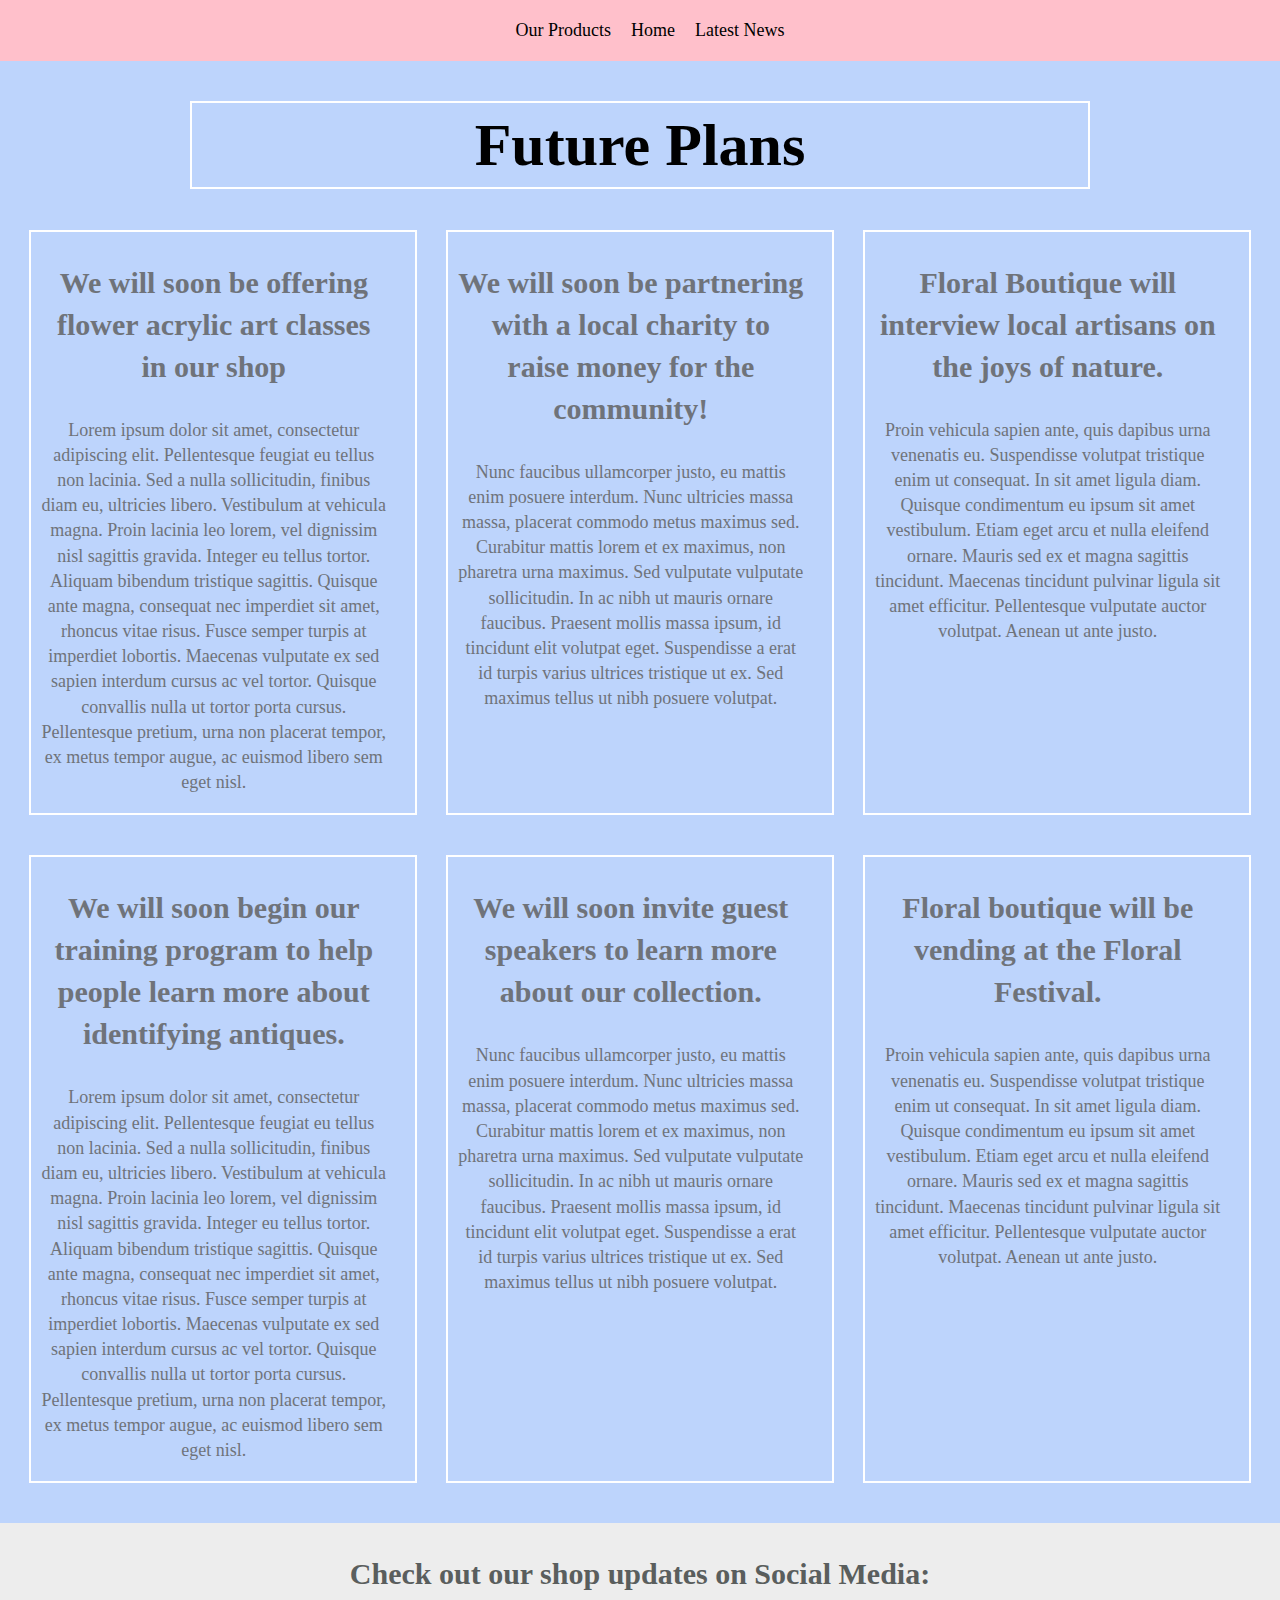
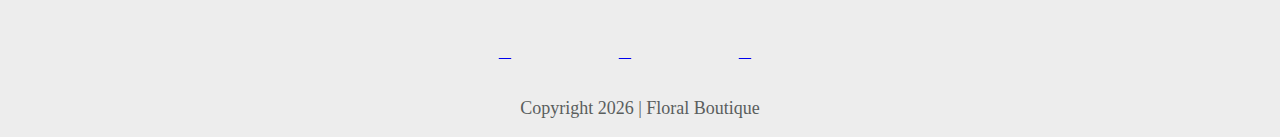
<file: future/index.html>
<!DOCTYPE html>
<html class="no-js" lang="en">
  <head>
    <meta charset="utf-8" />
    <title>Coming Soon</title>
    <meta name="description" content="" />
    <meta name="viewport" content="width=device-width, initial-scale=1" />

    <meta property="og:title" content="" />
    <meta property="og:type" content="" />
    <meta property="og:url" content="" />
    <meta property="og:image" content="" />

    <link rel="manifest" href="site.webmanifest" />
    <link rel="apple-touch-icon" href="icon.png" />
    <!-- Place favicon.ico in the root directory -->
    <link
    rel="stylesheet"
    href="https://cdnjs.cloudflare.com/ajax/libs/font-awesome/4.7.0/css/font-awesome.min.css"
  />
  <link
    rel="stylesheet"
    href="https://use.fontawesome.com/releases/v5.5.0/css/all.css"
    integrity="sha384-B4dIYHKNBt8Bc12p+WXckhzcICo0wtJAoU8YZTY5qE0Id1GSseTk6S+L3BlXeVIU"
    crossorigin="anonymous"
  />

    <link rel="stylesheet" href="../css/normalize.css" />
    <link rel="stylesheet" href="../css/main.css" />

    <meta name="theme-color" content="#fafafa" />
  </head>

  <body>
    <header>
      <div class="content-wrapper">
        <nav>
          <ul class="future-nav">
            <li><a href="../products/index.html">Our Products</a></li>
            <li><a href="../index.html" taget="_blank"> Home </a></li>
            <li><a href="../news/index.html">Latest News </a></li>
          </ul>
        </nav>
      </div>
    </header>

    <main class="future">
      <div class="content-wrapper">
        <h1>Future Plans</h1>
        <div class="art-class">
          <article>
            <h3>
              We will soon be offering flower acrylic art classes in our shop
            </h3>
            <p>
              Lorem ipsum dolor sit amet, consectetur adipiscing elit.
              Pellentesque feugiat eu tellus non lacinia. Sed a nulla
              sollicitudin, finibus diam eu, ultricies libero. Vestibulum at
              vehicula magna. Proin lacinia leo lorem, vel dignissim nisl
              sagittis gravida. Integer eu tellus tortor. Aliquam bibendum
              tristique sagittis. Quisque ante magna, consequat nec imperdiet
              sit amet, rhoncus vitae risus. Fusce semper turpis at imperdiet
              lobortis. Maecenas vulputate ex sed sapien interdum cursus ac vel
              tortor. Quisque convallis nulla ut tortor porta cursus.
              Pellentesque pretium, urna non placerat tempor, ex metus tempor
              augue, ac euismod libero sem eget nisl.
            </p>
          </article>
        </div>
        <div class="charity">
          <article>
            <h3>
              We will soon be partnering with a local charity to raise money for
              the community!
            </h3>
            <p>
              Nunc faucibus ullamcorper justo, eu mattis enim posuere interdum.
              Nunc ultricies massa massa, placerat commodo metus maximus sed.
              Curabitur mattis lorem et ex maximus, non pharetra urna maximus.
              Sed vulputate vulputate sollicitudin. In ac nibh ut mauris ornare
              faucibus. Praesent mollis massa ipsum, id tincidunt elit volutpat
              eget. Suspendisse a erat id turpis varius ultrices tristique ut
              ex. Sed maximus tellus ut nibh posuere volutpat.
            </p>
          </article>
        </div>
        <div class="learning">
          <article>
            <h3>
              Floral Boutique will interview local artisans on the joys of
              nature.
            </h3>
            <p>
              Proin vehicula sapien ante, quis dapibus urna venenatis eu.
              Suspendisse volutpat tristique enim ut consequat. In sit amet
              ligula diam. Quisque condimentum eu ipsum sit amet vestibulum.
              Etiam eget arcu et nulla eleifend ornare. Mauris sed ex et magna
              sagittis tincidunt. Maecenas tincidunt pulvinar ligula sit amet
              efficitur. Pellentesque vulputate auctor volutpat. Aenean ut ante
              justo.
            </p>
          </article>
        </div>
        <div class="training">
          <article>
            <h3>
              We will soon begin our training program to help people learn more
              about identifying antiques.
            </h3>
            <p>
              Lorem ipsum dolor sit amet, consectetur adipiscing elit.
              Pellentesque feugiat eu tellus non lacinia. Sed a nulla
              sollicitudin, finibus diam eu, ultricies libero. Vestibulum at
              vehicula magna. Proin lacinia leo lorem, vel dignissim nisl
              sagittis gravida. Integer eu tellus tortor. Aliquam bibendum
              tristique sagittis. Quisque ante magna, consequat nec imperdiet
              sit amet, rhoncus vitae risus. Fusce semper turpis at imperdiet
              lobortis. Maecenas vulputate ex sed sapien interdum cursus ac vel
              tortor. Quisque convallis nulla ut tortor porta cursus.
              Pellentesque pretium, urna non placerat tempor, ex metus tempor
              augue, ac euismod libero sem eget nisl.
            </p>
          </article>
        </div>
        <div class="speakers">
          <article>
            <h3>
              We will soon invite guest speakers to learn more about our
              collection.
            </h3>
            <p>
              Nunc faucibus ullamcorper justo, eu mattis enim posuere interdum.
              Nunc ultricies massa massa, placerat commodo metus maximus sed.
              Curabitur mattis lorem et ex maximus, non pharetra urna maximus.
              Sed vulputate vulputate sollicitudin. In ac nibh ut mauris ornare
              faucibus. Praesent mollis massa ipsum, id tincidunt elit volutpat
              eget. Suspendisse a erat id turpis varius ultrices tristique ut
              ex. Sed maximus tellus ut nibh posuere volutpat.
            </p>
          </article>
        </div>
        <div class="festivals">
          <article>
            <h3>Floral boutique will be vending at the Floral Festival.</h3>
            <p>
              Proin vehicula sapien ante, quis dapibus urna venenatis eu.
              Suspendisse volutpat tristique enim ut consequat. In sit amet
              ligula diam. Quisque condimentum eu ipsum sit amet vestibulum.
              Etiam eget arcu et nulla eleifend ornare. Mauris sed ex et magna
              sagittis tincidunt. Maecenas tincidunt pulvinar ligula sit amet
              efficitur. Pellentesque vulputate auctor volutpat. Aenean ut ante
              justo.
            </p>
          </article>
        </div>
      </div>
    </main>

    <footer>
      <div class="content-wrapper">
        <h3>Check out our shop updates on Social Media:</h3>
        <div class="social">
          <ul>
            <li class="fontawesome-icon">
              <a href="https://www.facebook.com/"><i class="fab fa-facebook-f"></i></a>
            </li>
            <li class="font-awesome-icon">
              <a href="https://www.instagram.com/"><i class="fab fa-instagram"></i></a>
            </li>
            <li class="font-awesome-icon"><a href="https://x.com/"><i class="fab fa-twitter"></i></a></li>
          </ul>
        </div>
        <p class="copyright">Copyright <span></span> | Floral Boutique</p>
      </div>
    </footer>
    <script src="../js/vendor/modernizr-3.11.2.min.js"></script>
    <script src="../js/plugins.js"></script>
    <script src="../js/main.js"></script>

    <!-- Google Analytics: change UA-XXXXX-Y to be your site's ID. -->
    <script>
      window.ga = function () {
        ga.q.push(arguments);
      };
      ga.q = [];
      ga.l = +new Date();
      ga("create", "UA-XXXXX-Y", "auto");
      ga("set", "anonymizeIp", true);
      ga("set", "transport", "beacon");
      ga("send", "pageview");
    </script>
    <script src="https://www.google-analytics.com/analytics.js" async></script>
  </body>
</html>
</file>
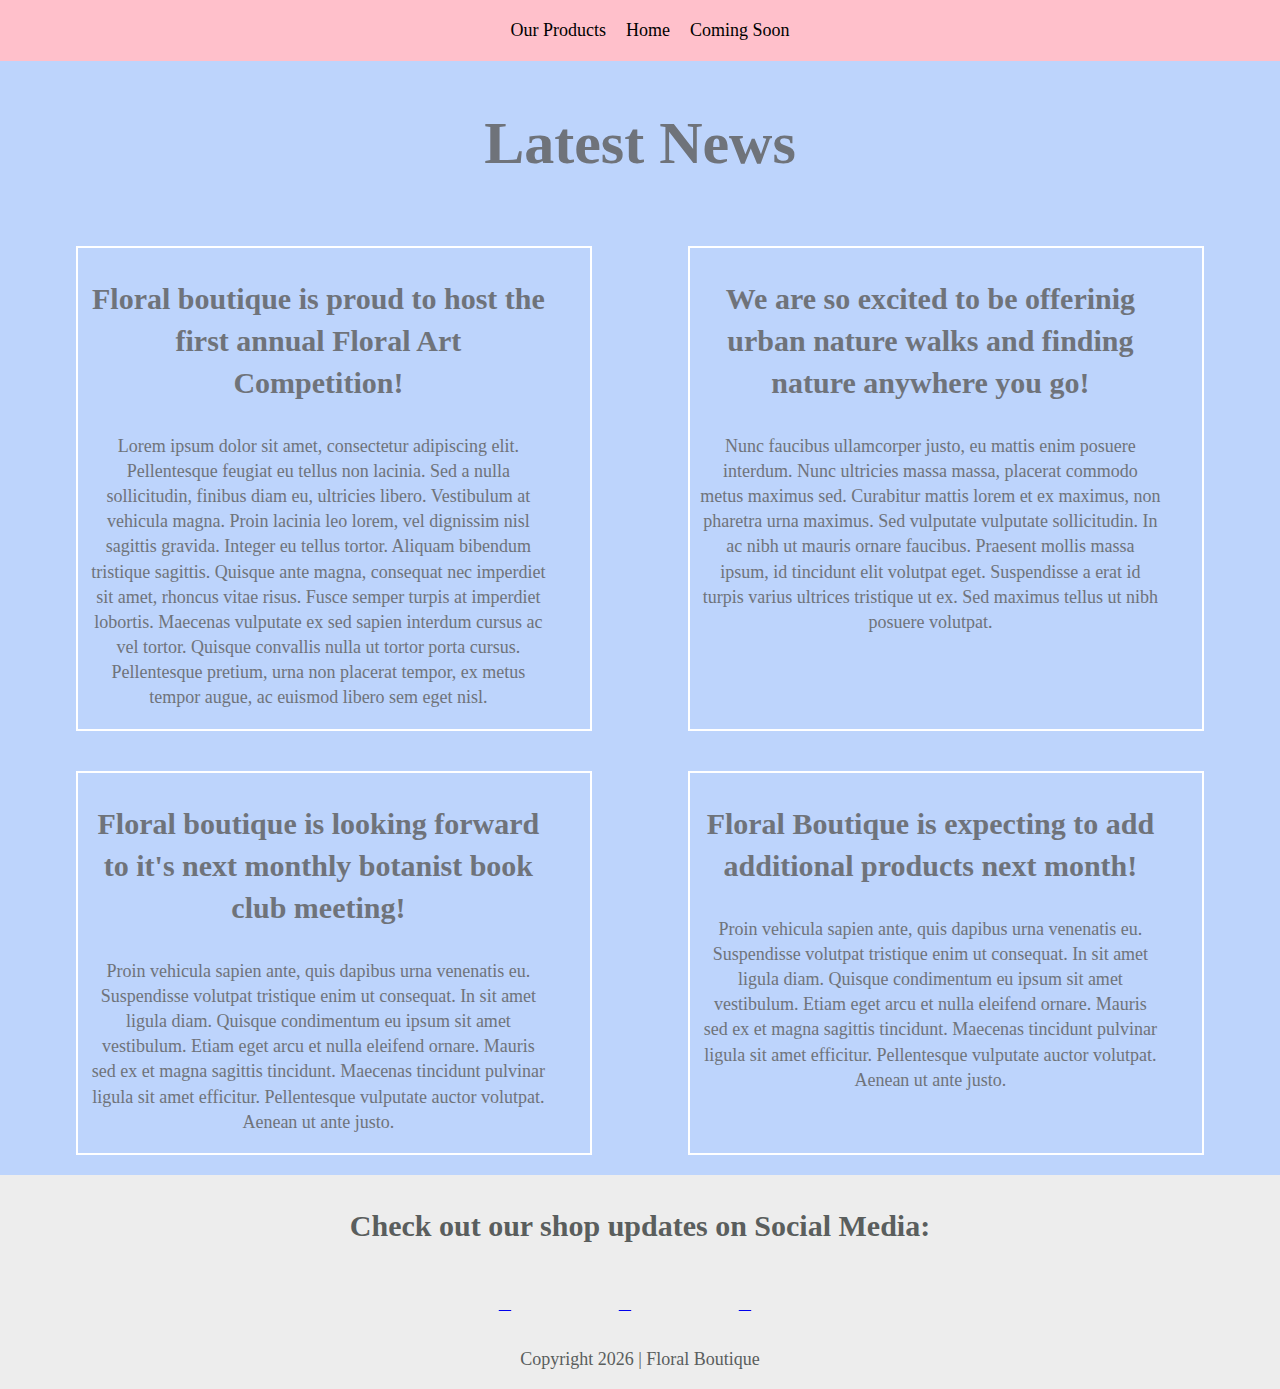
<file: news/index.html>
<!DOCTYPE html>
<html class="no-js" lang="en">
  <head>
    <meta charset="utf-8" />
    <title>Latest News</title>
    <meta name="description" content="" />
    <meta name="viewport" content="width=device-width, initial-scale=1" />

    <meta property="og:title" content="" />
    <meta property="og:type" content="" />
    <meta property="og:url" content="" />
    <meta property="og:image" content="" />

    <link rel="manifest" href="site.webmanifest" />
    <link rel="apple-touch-icon" href="icon.png" />
    <!-- Place favicon.ico in the root directory -->
    <link
    rel="stylesheet"
    href="https://cdnjs.cloudflare.com/ajax/libs/font-awesome/4.7.0/css/font-awesome.min.css"
  />
  <link
    rel="stylesheet"
    href="https://use.fontawesome.com/releases/v5.5.0/css/all.css"
    integrity="sha384-B4dIYHKNBt8Bc12p+WXckhzcICo0wtJAoU8YZTY5qE0Id1GSseTk6S+L3BlXeVIU"
    crossorigin="anonymous"
  />

    <link rel="stylesheet" href="../css/normalize.css" />
    <link rel="stylesheet" href="../css/main.css" />

    <meta name="theme-color" content="#fafafa" />
  </head>

  <body>
    <header>
      <div class="content-wrapper">
        <nav>
          <ul>
            <li><a href="../products/index.html">Our Products</a></li>
            <li><a href="../index.html" taget="_blank"> Home </a></li>
            <li>
              <a href="../future/index.html" target="_blank"> Coming Soon </a>
            </li>
          </ul>
        </nav>
      </div>
    </header>

    <main class="news">
      <div class="content-wrapper">
        <h1 class="news">Latest News</h1>
        <div class="competition">
          <article>
            <h3>
              Floral boutique is proud to host the first annual Floral Art
              Competition!
            </h3>
            <p>
              Lorem ipsum dolor sit amet, consectetur adipiscing elit.
              Pellentesque feugiat eu tellus non lacinia. Sed a nulla
              sollicitudin, finibus diam eu, ultricies libero. Vestibulum at
              vehicula magna. Proin lacinia leo lorem, vel dignissim nisl
              sagittis gravida. Integer eu tellus tortor. Aliquam bibendum
              tristique sagittis. Quisque ante magna, consequat nec imperdiet
              sit amet, rhoncus vitae risus. Fusce semper turpis at imperdiet
              lobortis. Maecenas vulputate ex sed sapien interdum cursus ac vel
              tortor. Quisque convallis nulla ut tortor porta cursus.
              Pellentesque pretium, urna non placerat tempor, ex metus tempor
              augue, ac euismod libero sem eget nisl.
            </p>
          </article>
        </div>
        <div class="nature-walk">
          <article>
            <h3>
              We are so excited to be offerinig urban nature walks and finding
              nature anywhere you go!
            </h3>
            <p>
              Nunc faucibus ullamcorper justo, eu mattis enim posuere interdum.
              Nunc ultricies massa massa, placerat commodo metus maximus sed.
              Curabitur mattis lorem et ex maximus, non pharetra urna maximus.
              Sed vulputate vulputate sollicitudin. In ac nibh ut mauris ornare
              faucibus. Praesent mollis massa ipsum, id tincidunt elit volutpat
              eget. Suspendisse a erat id turpis varius ultrices tristique ut
              ex. Sed maximus tellus ut nibh posuere volutpat.
            </p>
          </article>
        </div>
        <div class="book-club">
          <article>
            <h3>
              Floral boutique is looking forward to it's next monthly botanist
              book club meeting!
            </h3>
            <p>
              Proin vehicula sapien ante, quis dapibus urna venenatis eu.
              Suspendisse volutpat tristique enim ut consequat. In sit amet
              ligula diam. Quisque condimentum eu ipsum sit amet vestibulum.
              Etiam eget arcu et nulla eleifend ornare. Mauris sed ex et magna
              sagittis tincidunt. Maecenas tincidunt pulvinar ligula sit amet
              efficitur. Pellentesque vulputate auctor volutpat. Aenean ut ante
              justo.
            </p>
          </article>
        </div>
        <div class="additional">
          <article>
            <h3>
              Floral Boutique is expecting to add additional products next
              month!
            </h3>
            <p>
              Proin vehicula sapien ante, quis dapibus urna venenatis eu.
              Suspendisse volutpat tristique enim ut consequat. In sit amet
              ligula diam. Quisque condimentum eu ipsum sit amet vestibulum.
              Etiam eget arcu et nulla eleifend ornare. Mauris sed ex et magna
              sagittis tincidunt. Maecenas tincidunt pulvinar ligula sit amet
              efficitur. Pellentesque vulputate auctor volutpat. Aenean ut ante
              justo.
            </p>
          </article>
        </div>
      </div>
    </main>

    <footer>
      <div class="content-wrapper">
        <h3>Check out our shop updates on Social Media:</h3>
        <div class="social">
          <ul>
            <li class="fontawesome-icon">
              <a href="https://www.facebook.com/"><i class="fab fa-facebook-f"></i></a>
            </li>
            <li class="font-awesome-icon">
              <a href="https://www.instagram.com/"><i class="fab fa-instagram"></i></a>
            </li>
            <li class="font-awesome-icon"><a href="https://x.com/"><i class="fab fa-twitter"></i></a></li>
          </ul>
        </div>
        <p class="copyright">Copyright <span></span> | Floral Boutique</p>
      </div>
    </footer>
    <script src="../js/vendor/modernizr-3.11.2.min.js"></script>
    <script src="../js/plugins.js"></script>
    <script src="../js/main.js"></script>

    <!-- Google Analytics: change UA-XXXXX-Y to be your site's ID. -->
    <script>
      window.ga = function () {
        ga.q.push(arguments);
      };
      ga.q = [];
      ga.l = +new Date();
      ga("create", "UA-XXXXX-Y", "auto");
      ga("set", "anonymizeIp", true);
      ga("set", "transport", "beacon");
      ga("send", "pageview");
    </script>
    <script src="https://www.google-analytics.com/analytics.js" async></script>
  </body>
</html>
</file>
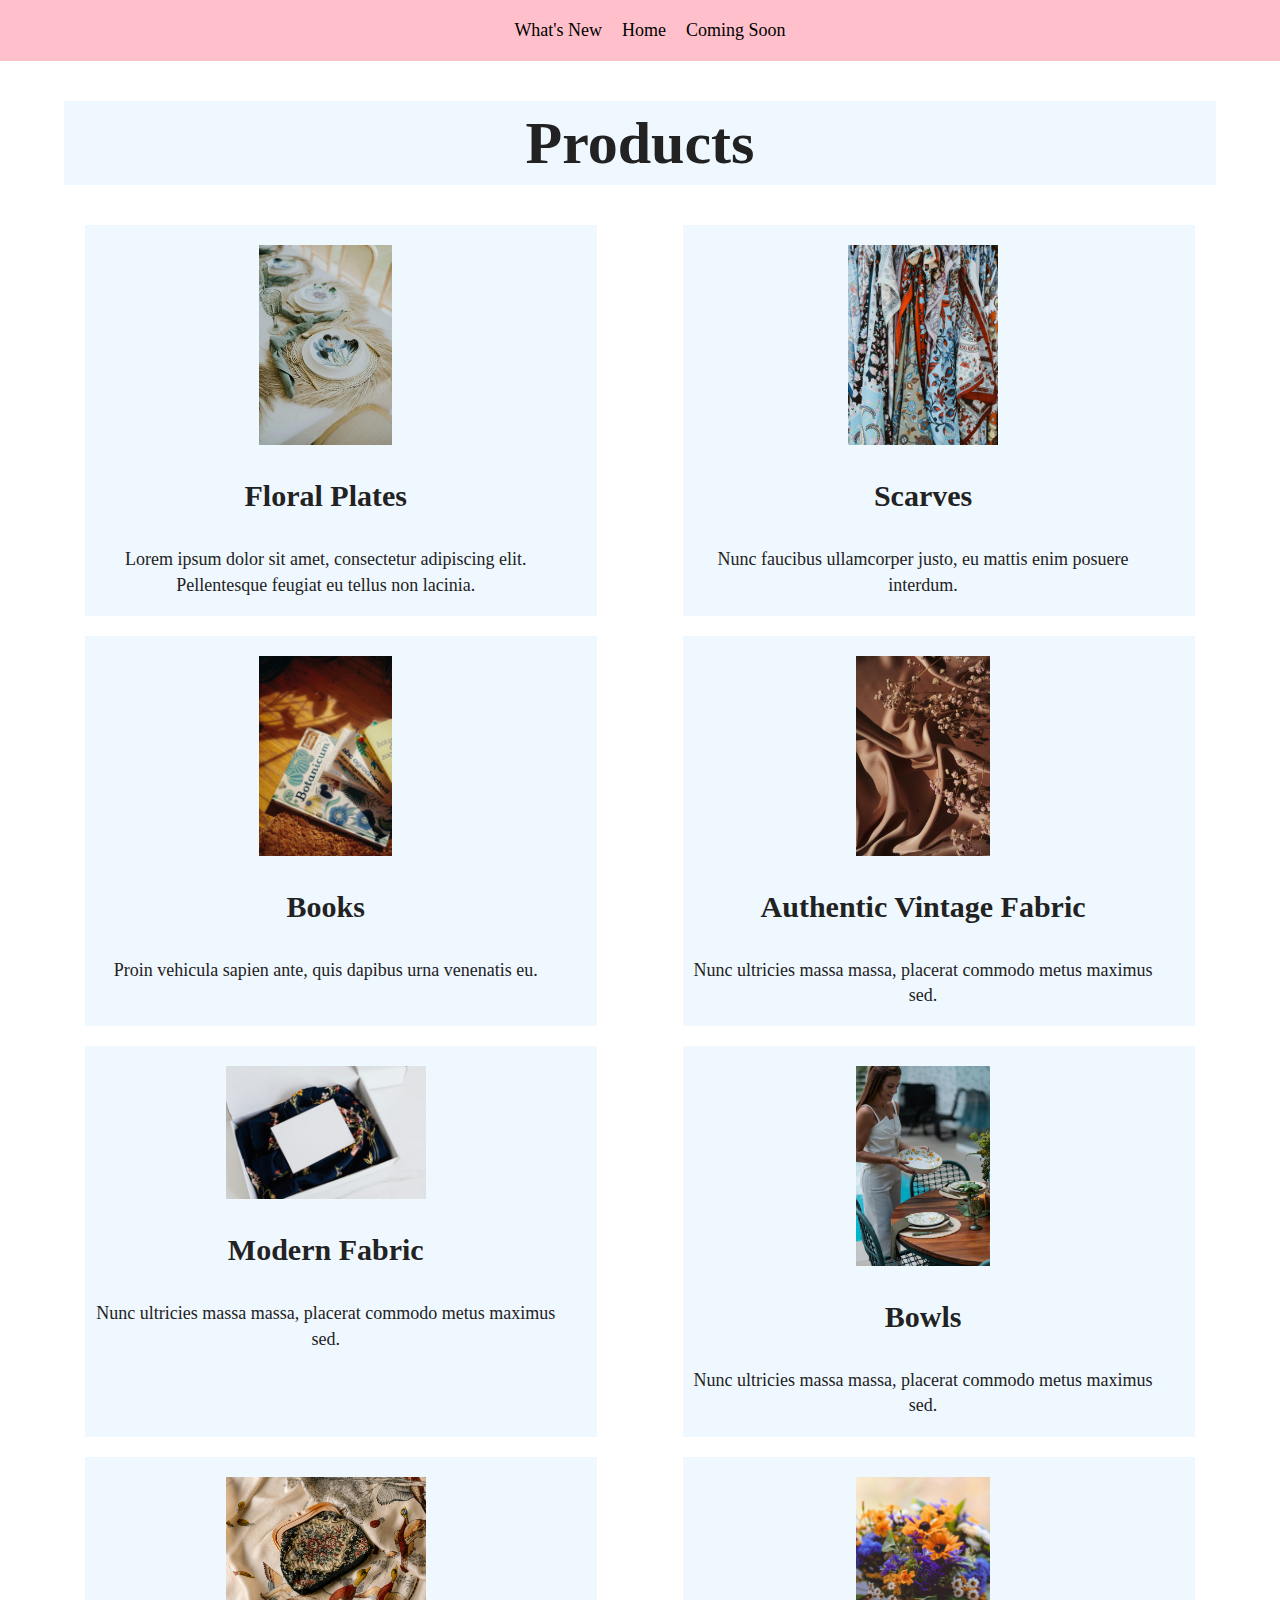
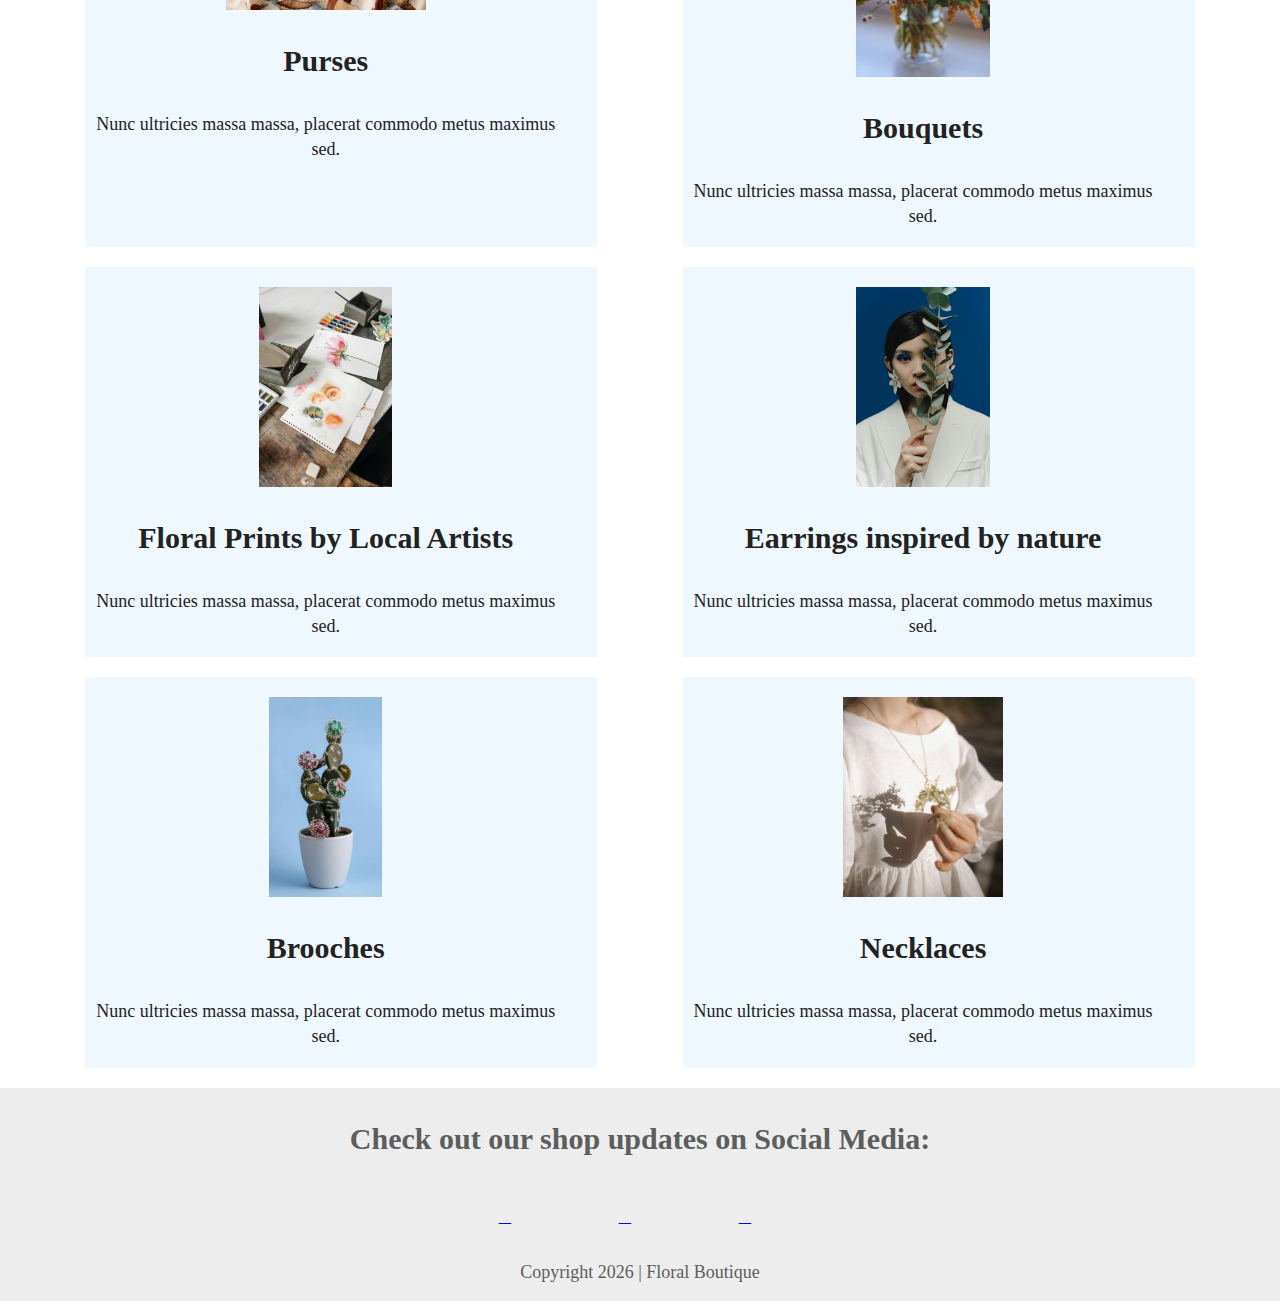
<file: products/index.html>
<!DOCTYPE html>
<html class="no-js" lang="en">
  <head>
    <meta charset="utf-8" />
    <title>Coming Soon</title>
    <meta name="description" content="" />
    <meta name="viewport" content="width=device-width, initial-scale=1" />

    <meta property="og:title" content="" />
    <meta property="og:type" content="" />
    <meta property="og:url" content="" />
    <meta property="og:image" content="" />

    <link rel="manifest" href="site.webmanifest" />
    <link rel="apple-touch-icon" href="icon.png" />
    <!-- Place favicon.ico in the root directory -->

    <link
      rel="stylesheet"
      href="https://cdnjs.cloudflare.com/ajax/libs/font-awesome/4.7.0/css/font-awesome.min.css"
    />
    <link
      rel="stylesheet"
      href="https://use.fontawesome.com/releases/v5.5.0/css/all.css"
      integrity="sha384-B4dIYHKNBt8Bc12p+WXckhzcICo0wtJAoU8YZTY5qE0Id1GSseTk6S+L3BlXeVIU"
      crossorigin="anonymous"
    />

    <link rel="stylesheet" href="../css/normalize.css" />
    <link rel="stylesheet" href="../css/main.css" />

    <meta name="theme-color" content="#fafafa" />
  </head>

  <body>
    <header>
      <div class="content-wrapper">
        <nav>
          <ul>
            <li><a href="../news/index.html">What's New</a></li>
            <li><a href="../index.html" taget="_blank"> Home </a></li>
            <li>
              <a href="../future/index.html" target="_blank"> Coming Soon </a>
            </li>
          </ul>
        </nav>
      </div>
    </header>

    <main>
      <div class="content-wrapper">
        <h1 class="products-header">Products</h1>
        <div class="plate">
          <article>
            <img class="products"
              src="../img/floral-plate.jpg"
              cover
              no-repeat
              alt="Three floral plates on a table."
            />
            <h3>Floral Plates</h3>
            <p>
              Lorem ipsum dolor sit amet, consectetur adipiscing elit.
              Pellentesque feugiat eu tellus non lacinia.
            </p>
          </article>
        </div>
        <div class="scarves">
          <article>
            <img class="products"
              src="../img/floral-scarves.jpg"
              cover
              no-repeat
              alt="An array of floral scarves."
            />
            <h3>Scarves</h3>
            <p>
              Nunc faucibus ullamcorper justo, eu mattis enim posuere interdum.
            </p>
          </article>
        </div>
        <div class="books">
          <article>
            <img class="products"
              src="../img/books.jpg"
              alt="An assortment of botanical books."
            />
            <h3>Books</h3>
            <p>Proin vehicula sapien ante, quis dapibus urna venenatis eu.</p>
          </article>
        </div>
        <div class="vintage-fabric">
          <article>
            <img class="products"
              src="../img/vintage-fabric.jpg"
              alt="A piece of light caramel fabric draped over with plants surroundig it on the right. "
            />
            <h3>Authentic Vintage Fabric</h3>
            <p>
              Nunc ultricies massa massa, placerat commodo metus maximus sed.
            </p>
          </article>
        </div>
        <div class="modern-fabric">
          <article>
            <img class="products"
              src="../img/modern-fabric.jpg"
              alt="A piece of floral-patterned fabric placed in a box with a plain white card placed in front."
            />
            <h3>Modern Fabric</h3>
            <p>
              Nunc ultricies massa massa, placerat commodo metus maximus sed.
            </p>
          </article>
        </div>
        <div class="bowls">
          <article>
            <img class="products"
              src="../img/floral-bowls.jpg"
              alt="A woman holding an orange patterned bowl next to a table set with the same orange patterned plates. "
            />
            <h3>Bowls</h3>
            <p>
              Nunc ultricies massa massa, placerat commodo metus maximus sed.
            </p>
          </article>
        </div>
        <div class="purses">
          <article>
            <img class="products"
              src="../img/purses.jpg"
              alt="A floral patterned purse on top of fabric featuring ducks and a tree."
            />
            <h3>Purses</h3>
            <p>
              Nunc ultricies massa massa, placerat commodo metus maximus sed.
            </p>
          </article>
        </div>
        <div class="bouquet">
          <article>
            <img class="products"
              src="../img/sunset-bouquet.jpg"
              alt="An array of white, yellow, purple and orange flowers showcased in a vase."
            />
            <h3>Bouquets</h3>
            <p>
              Nunc ultricies massa massa, placerat commodo metus maximus sed.
            </p>
          </article>
        </div>
        <div class="art">
          <article>
            <img class="products"
              src="../img/floral-art.jpg"
              alt="Watercolor flowers, fruit and plants shown on a table."
            />
            <h3>Floral Prints by Local Artists</h3>
            <p>
              Nunc ultricies massa massa, placerat commodo metus maximus sed.
            </p>
          </article>
        </div>
        <div class="earrings">
          <article>
            <img class="products"
              src="../img/earrings.jpg"
              alt="A woman wearing white flower earrings holding a plant."
            />
            <h3>Earrings inspired by nature</h3>
            <p>
              Nunc ultricies massa massa, placerat commodo metus maximus sed.
            </p>
          </article>
        </div>
        <div class="brooches">
          <article>
            <img class="products"
              src="../img/brooches.jpg"
              alt="Floral shaped brooches made of diamonds and gems showcased on a cactus."
            />
            <h3>Brooches</h3>
            <p>
              Nunc ultricies massa massa, placerat commodo metus maximus sed.
            </p>
          </article>
        </div>
        <div class="necklaces">
          <article>
            <img class ="products"
              src="../img/necklace.jpg"
              alt="A woman in a white dress wearing a gold necklace holding a flower."
            />
            <h3>Necklaces</h3>
            <p>
              Nunc ultricies massa massa, placerat commodo metus maximus sed.
            </p>
          </article>
        </div>
      </div>
    </main>

    <footer>
      <div class="content-wrapper">
        <h3>Check out our shop updates on Social Media:</h3>
        <div class="social">
          <ul>
            <li class="fontawesome-icon">
              <a href="https://www.facebook.com/"> <i class="fab fa-facebook-f"></i
                ></a>
            </li>
            <li class="font-awesome-icon">
              <a href="https://www.instagram.com/"><i class="fab fa-instagram"></i></a>
            </li>
            <li class="font-awesome-icon"><a href="https://x.com/"> <i class="fab fa-twitter"></i></a></li>
          </ul>
        </div>
        <p class="copyright">Copyright <span></span> | Floral Boutique</p>
      </div>
    </footer>
    <script src="../js/vendor/modernizr-3.11.2.min.js"></script>
    <script src="../js/plugins.js"></script>
    <script src="../js/main.js"></script>

    <!-- Google Analytics: change UA-XXXXX-Y to be your site's ID. -->
    <script>
      window.ga = function () {
        ga.q.push(arguments);
      };
      ga.q = [];
      ga.l = +new Date();
      ga("create", "UA-XXXXX-Y", "auto");
      ga("set", "anonymizeIp", true);
      ga("set", "transport", "beacon");
      ga("send", "pageview");
    </script>
    <script src="https://www.google-analytics.com/analytics.js" async></script>
  </body>
</html>
</file>
<file: css/main.css>
/*! HTML5 Boilerplate v8.0.0 | MIT License | https://html5boilerplate.com/ */

/* main.css 2.1.0 | MIT License | https://github.com/h5bp/main.css#readme */
/*
 * What follows is the result of much research on cross-browser styling.
 * Credit left inline and big thanks to Nicolas Gallagher, Jonathan Neal,
 * Kroc Camen, and the H5BP dev community and team.
 */

/* ==========================================================================
   Base styles: opinionated defaults
   ========================================================================== */

html {
  color: #222;
  font-size: 1em;
  line-height: 1.4;
}

/*
 * Remove text-shadow in selection highlight:
 * https://twitter.com/miketaylr/status/12228805301
 *
 * Vendor-prefixed and regular ::selection selectors cannot be combined:
 * https://stackoverflow.com/a/16982510/7133471
 *
 * Customize the background color to match your design.
 */

::-moz-selection {
  background: #b3d4fc;
  text-shadow: none;
}

::selection {
  background: #b3d4fc;
  text-shadow: none;
}

/*
 * A better looking default horizontal rule
 */

hr {
  display: block;
  height: 1px;
  border: 0;
  border-top: 1px solid #ccc;
  margin: 1em 0;
  padding: 0;
}

/*
 * Remove the gap between audio, canvas, iframes,
 * images, videos and the bottom of their containers:
 * https://github.com/h5bp/html5-boilerplate/issues/440
 */

audio,
canvas,
iframe,
img,
svg,
video {
  vertical-align: middle;
}

/*
 * Remove default fieldset styles.
 */

fieldset {
  border: 0;
  margin: 0;
  padding: 0;
}

/*
 * Allow only vertical resizing of textareas.
 */

textarea {
  resize: vertical;
}

/* ==========================================================================
   Author's custom styles
   ========================================================================== */

/*Global and generic styles */
html {
  font-size: 1rem;
}
body {
  font-size: 1em;
  width: 100%;
  text-align: center;
}

.content-wrapper {
  display: flex;
  justify-content: center;
  flex-direction: row;
  flex-wrap: wrap;
}


h1 {
  font-size: 2.25em;
}

/*article div {
  align-content: center;
} */

/*article div img {
  background-repeat: no-repeat;
  background-size: cover;
  background-color: #d1d1e0;
  max-height: 200px;
  margin-left: 40px;
} */

div article img {
  background-repeat: no-repeat;
  background-size: cover;
  max-height: 200px;
  margin-left: 40px;
  padding-top: 20px;
}


h1,
article {
  width: 90%;
}


article {
  margin-left: 10px;
}
h2 {
  font-size: 1.875em;
}

h3 {
  font-size: 1.125em;
}

p {
  font-size: 0.875em;
}
.social ul {
  display: flex;
  width: 100%;
  list-style-type: none;
  justify-content: center;
}

/* Header Styles */
header {
  background-color: pink;
}
nav {
  font-size: 1.125em;
}
nav ul {
  display: flex;
  justify-content: center;
  list-style-type: none;
}

nav ul a {
  color: #000;
  text-decoration: solid #66e0ff;
}

nav ul li {
  margin-right: 20px;
}


/* Home Page */

.hero-area {
  background-image: url(../img/new-homepage.jpg);
  background-repeat: no-repeat;
  background-size: cover;
  height: 300px;
  width: 100%;
  display: flex;
  justify-content: center;
  align-items: center;
}

.hero-area h1 {
  font-size: 2em;
  display: flex;
  justify-content: center;
  align-items: center;
  color: #b3d4fc;
}

div .floral-prints {
  border-top: 40px solid pink;
}

.floral-prints p {
  width: 100%;
}
.main-fabric {
  margin: 0;
  padding: 0;
  border: 10px solid #b3d4fc;
}

.floral-ceramics,
.floral-prints,
.floral-purses {
  border-bottom: 2px solid grey;
  padding-bottom: 30px;
  margin-bottom: 0px;
}
.floral-ceramics h2,
.floral-prints h2,
.floral-purses h2 {
  border: 2px solid pink;
  margin: 40px;
}

.floral-ceramics p,
.floral-prints p,
.floral-purses p {
  margin-bottom: 0;
}
/*Main Section */
article div img {
  background-repeat: no-repeat;
  background-size: cover;
  background-color: #d1d1e0;
  max-height: 200px;
  margin-left: 40px;
}

div article img {
  background-repeat: no-repeat;
  background-size: cover;
  /*background-color:  #d1d1e0; */
  /*border: navy; */
  max-height: 200px;
  margin-left: 40px;
  padding-top: 20px;
}

/*Products Page */
.products-header {
  background: aliceblue;
  margin-bottom: 40px;
}
.plate,
.scarves,
.books,
.vintage-fabric,
.modern-fabric,
.bowls,
.purses,
.bouquet,
.art,
.earrings,
.brooches,
.necklaces {
  background-color: aliceblue;
  margin-bottom: 20px;
}

.books {
  width: 90%;
}

/*Latest News Page */
.news .content-wrapper,
.future .content-wrapper {
  background: #bdd4fc;
  color: #6f737a;
}

.competition,
.book-club,
.nature-walk,
.additional,
.art-class,
.charity,
.learning,
.training,
.speakers,
.festivals {
  border: 2px solid white;
  margin-bottom: 40px;
}

/*Coming Soon */
ul .future-nav {
  display: flex;
  list-style-type: none;
}
.future h1 {
  border: 2px solid white;
  color: #000;
  width: 70%;
}

/* Footer Styles */
footer {
  /* background-color: #b3ffe0; */
  /* background-color: #71deb5; */
  background-color: #ededed;
  color: #5a5e5d;
}

div.social {
  width: 100%;
  display: flex;
  justify-content: center;
}

footer .social ul {
  display: flex;
  justify-content: space-around;
  align-items: center;
  padding: 0;
}

footer .fontawesome-icon li {
  display: flex;
  justify-content: space-around;
  align-items: center;
  padding: 0;
}

.fa-facebook-f:before,
.fa-facebook-f:after,
.fa-instagram:before,
.fa-instagram:after,
.fa-twitter:before,
.fa-twitter:after {
  color: pink;
}

footer p {
  margin: 16px;
}

/*.social .fontawesome-icon ul {
  display: flex;
  justify-content: space-around;
  align-items: center;
} */

/*li.fontawesome-icon {
  margin-right: 20px;
  text-decoration: none;
  display: flex;
  justify-content: space-around;
  align-items: center;
} */

/* ==========================================================================
   Helper classes
   ========================================================================== */

/*
 * Hide visually and from screen readers
 */

.hidden,
[hidden] {
  display: none !important;
}

/*
 * Hide only visually, but have it available for screen readers:
 * https://snook.ca/archives/html_and_css/hiding-content-for-accessibility
 *
 * 1. For long content, line feeds are not interpreted as spaces and small width
 *    causes content to wrap 1 word per line:
 *    https://medium.com/@jessebeach/beware-smushed-off-screen-accessible-text-5952a4c2cbfe
 */

.sr-only {
  border: 0;
  clip: rect(0, 0, 0, 0);
  height: 1px;
  margin: -1px;
  overflow: hidden;
  padding: 0;
  position: absolute;
  white-space: nowrap;
  width: 1px;
  /* 1 */
}

/*
 * Extends the .sr-only class to allow the element
 * to be focusable when navigated to via the keyboard:
 * https://www.drupal.org/node/897638
 */

.sr-only.focusable:active,
.sr-only.focusable:focus {
  clip: auto;
  height: auto;
  margin: 0;
  overflow: visible;
  position: static;
  white-space: inherit;
  width: auto;
}

/*
 * Hide visually and from screen readers, but maintain layout
 */

.invisible {
  visibility: hidden;
}

/*
 * Clearfix: contain floats
 *
 * For modern browsers
 * 1. The space content is one way to avoid an Opera bug when the
 *    `contenteditable` attribute is included anywhere else in the document.
 *    Otherwise it causes space to appear at the top and bottom of elements
 *    that receive the `clearfix` class.
 * 2. The use of `table` rather than `block` is only necessary if using
 *    `:before` to contain the top-margins of child elements.
 */

.clearfix::before,
.clearfix::after {
  content: " ";
  display: table;
}

.clearfix::after {
  clear: both;
}

/* ==========================================================================
   EXAMPLE Media Queries for Responsive Design.
   These examples override the primary ('mobile first') styles.
   Modify as content requires.
   ========================================================================== */

@media only screen and (min-width: 768px) {
  /* Generic Page Styles */
  .content-wrapper {
    display: flex;
    justify-content: space-evenly;
    flex-flow: row wrap;
  }

  footer .content-wrapper {
    display: flex;
    justify-content: center;
    flex-flow: row wrap;
  }

  footer .social {
    display: flex;
    justify-content: center;
    flex-flow: row wrap;
    align-items: center;
    margin-right: 30px;
  }

  footer h3 {
    width: 768px;
  }

  footer ul {
    list-style-type: none;
  }

  div .social {
    width: 768px;
  }
  footer .social ul {
    width: 30%;
  }
  footer p {
    padding: 0;
    width: 100%;
  }

  h1 {
    font-size: 3em;
  }

  h2 {
    font-size: 2.25em;
  }

  h3 {
    font-size: 1.5em;
  }

  /*Main Page*/

  .floral-prints,
  .floral-ceramics,
  .floral-purses {
    border-bottom: 0;
    padding-bottom: 0;
    margin-bottom: 0;
  }

  div .floral-prints {
    border-bottom: 2px solid pink;
  }

  .floral-prints article {
    padding-bottom: 40px;
  }

  .floral-ceramics,
  .floral-purses {
    width: 40%;
  }

  div .floral-ceramics {
    border-right: 2px solid pink;
    padding-right: 40px;
    padding-top: 0;
  }

  div .floral-ceramics h2 {
    margin-bottom: 20px;
  }

  div .floral-ceramics p {
    margin-bottom: 20px;
  }

  /* .floral-prints {
    width: 100%;
    border-bottom: 20px solid pink;
    padding-bottom: 40px;
    background-image: url(../img/main-fabric.jpg);
  } */

  .floral-prints h2 {
    width: 60%;
  }

  .main-fabric img {
    width: 40%;
    padding: 0;
  }

  .main-fabric {
    margin-right: 40px;
  }

  .floral-prints p {
    width: 40%;
  }

  .floral-prints article {
    display: flex;
    justify-content: center;
    align-items: center;
    flex-flow: row wrap;
  }

  .floral-ceramics p {
    padding-top: 0;
    margin: 0;
  }

  /* Latest News Page */

  h1.news {
    width: 100%;
    text-align: center;
  }

  main .news {
    display: flex;
    justify-content: space-around;
    flex-flow: row wrap;
    width: 768px;
  }
  .competition,
  .book-club,
  .nature-walk,
  .additional {
    width: 40%;
    border: 2px white solid;
    margin: 20px;
  }

  /*Future Page */

  .charity,
  .art-class,
  .learning,
  .training,
  .speakers,
  .festivals {
    width: 30%;
  }

  /* Products */
  .plate,
  .scarves,
  .books,
  .vintage-fabric,
  .modern-fabric,
  .bowls,
  .purses,
  .bouquet,
  .art,
  .earrings,
  .brooches,
  .necklaces {
    width: 40%;
  }
  img.products {
    max-width: 200px;
    margin: 0;
  }
}
@media only screen and (min-width: 1200px) {
  /*Generic styles for pages */
  h1 {
    font-size: 3.75em;
  }

  h2 {
    font-size: 2.25em;
  }

  h3 {
    font-size: 1.875em;
  }

  p {
    font-size: 1.125em;
  }

  div .social {
    width: 1200px;
  }

  /* Main Page */
  .hero-area h1 {
    font-size: 82px;
  }
  .floral-prints article {
    padding-bottom: 60px;
  }
  .floral-prints h2 {
    width: 80%;
  }

  .floral-prints p {
    width: 40%;
    padding-left: 40px;
  }
  div .floral-ceramics {
    padding-bottom: 20px;
  }
  div .floral-ceramics h2 {
    margin-bottom: 40px;
  }

  div .floral-ceramics p {
    margin-bottom: 0;
  }
  div .floral-ceramics p {
    padding-top: 0px;
  }

  /*Latest News Page */

  h1.news {
    width: 100%;
  }

  /*Products Page */
  article div img {
    max-height: 400px;
  }
}
@media print,
  (-webkit-min-device-pixel-ratio: 1.25),
  (min-resolution: 1.25dppx),
  (min-resolution: 120dpi) {
  /* Style adjustments for high resolution devices */
}

/* ==========================================================================
   Print styles.
   Inlined to avoid the additional HTTP request:
   https://www.phpied.com/delay-loading-your-print-css/
   ========================================================================== */

@media print {
  *,
  *::before,
  *::after {
    background: #fff !important;
    color: #000 !important;
    /* Black prints faster */
    box-shadow: none !important;
    text-shadow: none !important;
  }

  a,
  a:visited {
    text-decoration: underline;
  }

  a[href]::after {
    content: " (" attr(href) ")";
  }

  abbr[title]::after {
    content: " (" attr(title) ")";
  }

  /*
   * Don't show links that are fragment identifiers,
   * or use the `javascript:` pseudo protocol
   */
  a[href^="#"]::after,
  a[href^="javascript:"]::after {
    content: "";
  }

  pre {
    white-space: pre-wrap !important;
  }

  pre,
  blockquote {
    border: 1px solid #999;
    page-break-inside: avoid;
  }

  /*
   * Printing Tables:
   * https://web.archive.org/web/20180815150934/http://css-discuss.incutio.com/wiki/Printing_Tables
   */
  thead {
    display: table-header-group;
  }

  tr,
  img {
    page-break-inside: avoid;
  }

  p,
  h2,
  h3 {
    orphans: 3;
    widows: 3;
  }

  h2,
  h3 {
    page-break-after: avoid;
  }
}
</file>
